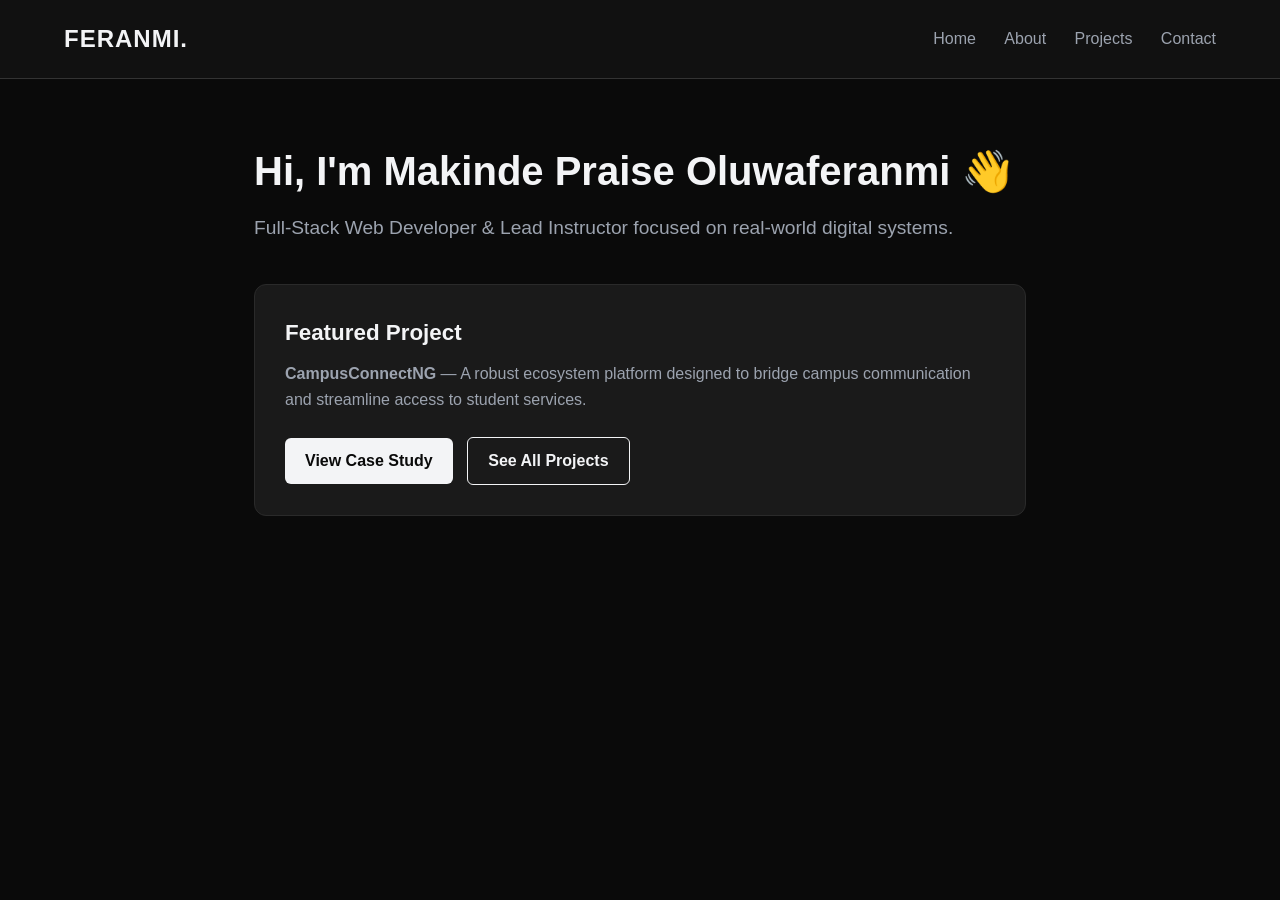
<file: index.html>
<!DOCTYPE html>
<html lang="en">
<head>
  <meta charset="UTF-8">
  <meta name="viewport" content="width=device-width, initial-scale=1.0">
  <title>Makinde Praise Oluwaferanmi | Portfolio</title>
  <link rel="stylesheet" href="style.css">
</head>
<body>

<nav class="nav">
  <h2>FERANMI.</h2>
  <div class="nav-links">
    <a href="index.html">Home</a>
    <a href="about.html">About</a>
    <a href="projects.html">Projects</a>
    <a href="contact.html">Contact</a>
  </div>
</nav>

<div class="container">
  <h1>Hi, I'm Makinde Praise Oluwaferanmi 👋</h1>
  <p class="subtitle">Full-Stack Web Developer & Lead Instructor focused on real-world digital systems.</p>

  <div class="card">
    <h2>Featured Project</h2>
    <p><strong>CampusConnectNG</strong> — A robust ecosystem platform designed to bridge campus communication and streamline access to student services.</p>
    <a class="btn" href="campusconnect.html">View Case Study</a>
    <a class="btn btn-outline" style="margin-left: 10px;" href="projects.html">See All Projects</a>
  </div>
</div>

</body>
</html>
</file>
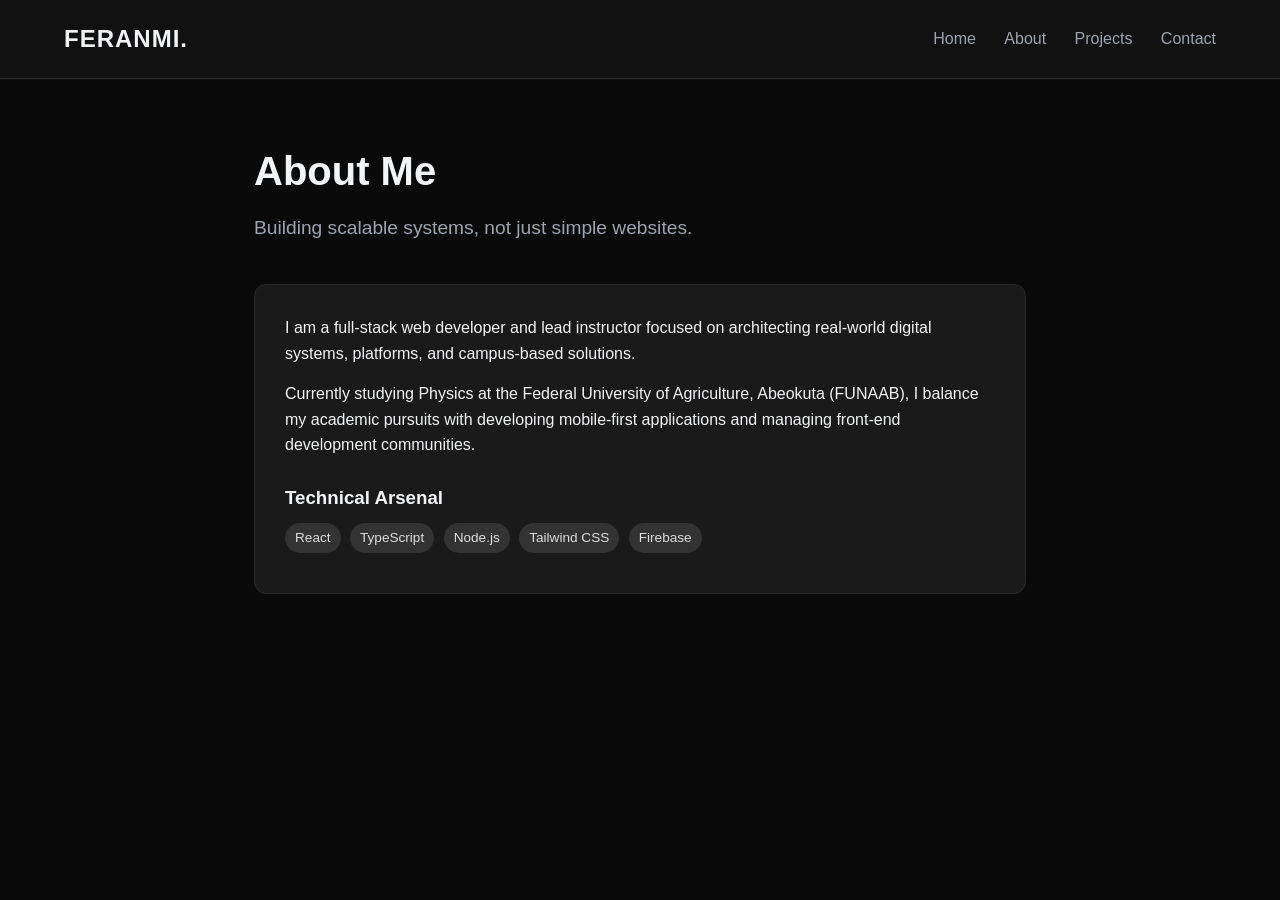
<file: about.html>
<!DOCTYPE html>
<html lang="en">
<head>
  <meta charset="UTF-8">
  <meta name="viewport" content="width=device-width, initial-scale=1.0">
  <title>About - FERANMI</title>
  <link rel="stylesheet" href="style.css">
</head>
<body>

<nav class="nav">
  <h2>FERANMI.</h2>
  <div class="nav-links">
    <a href="index.html">Home</a>
    <a href="about.html">About</a>
    <a href="projects.html">Projects</a>
    <a href="contact.html">Contact</a>
  </div>
</nav>

<div class="container">
  <h1>About Me</h1>
  <p class="subtitle">Building scalable systems, not just simple websites.</p>

  <div class="card">
    <p style="margin-bottom: 15px; color: var(--text-main);">
      I am a full-stack web developer and lead instructor focused on architecting real-world digital systems, platforms, and campus-based solutions.
    </p>
    <p style="margin-bottom: 15px; color: var(--text-main);">
      Currently studying Physics at the Federal University of Agriculture, Abeokuta (FUNAAB), I balance my academic pursuits with developing mobile-first applications and managing front-end development communities.
    </p>
    
    <h3 style="margin: 25px 0 10px 0;">Technical Arsenal</h3>
    <div>
      <span class="badge">React</span>
      <span class="badge">TypeScript</span>
      <span class="badge">Node.js</span>
      <span class="badge">Tailwind CSS</span>
      <span class="badge">Firebase</span>
    </div>
  </div>
</div>

</body>
</html>
</file>
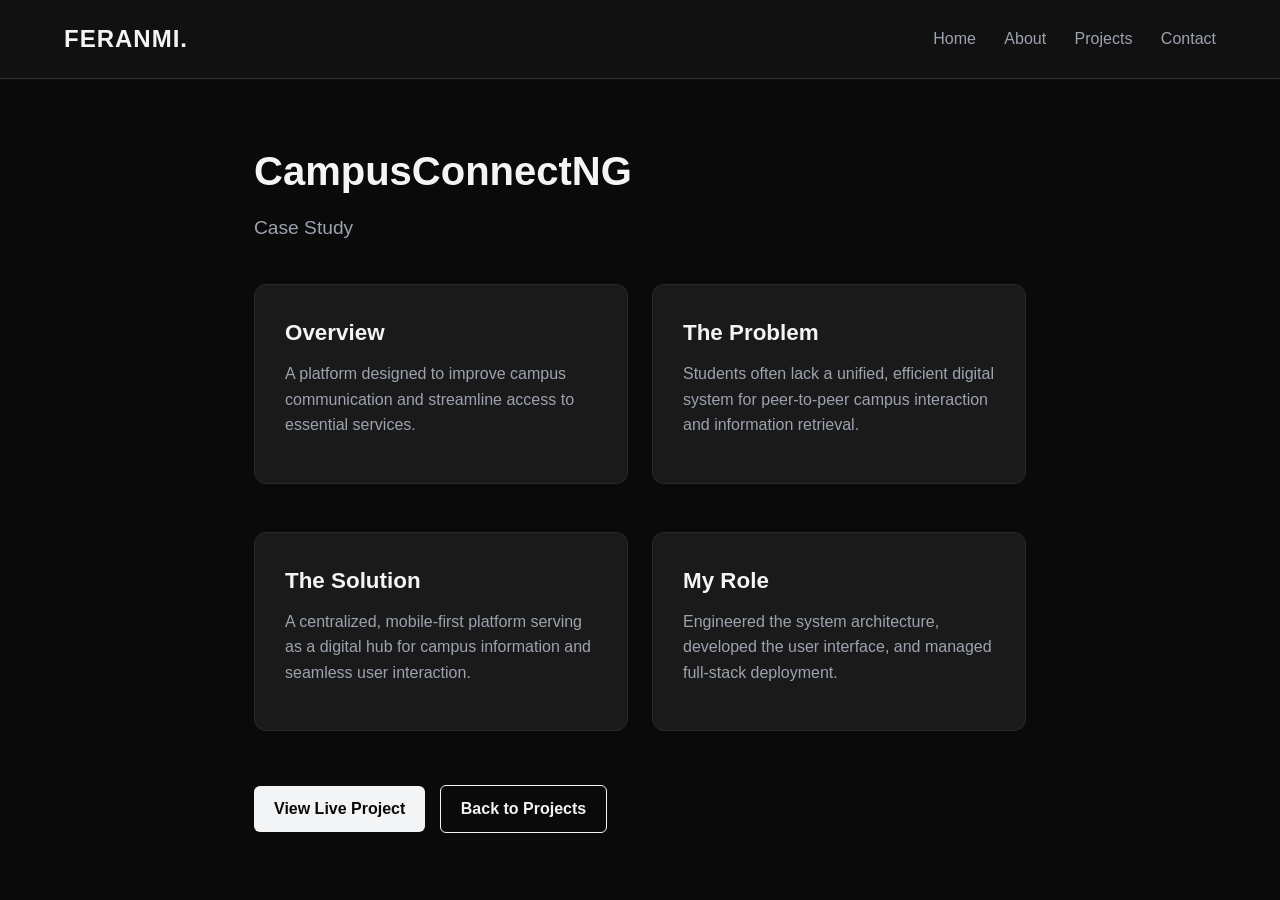
<file: campusconnect.html>
<!DOCTYPE html>
<html lang="en">
<head>
  <meta charset="UTF-8">
  <meta name="viewport" content="width=device-width, initial-scale=1.0">
  <title>CampusConnectNG - Case Study</title>
  <link rel="stylesheet" href="style.css">
</head>
<body>

<nav class="nav">
  <h2>FERANMI.</h2>
  <div class="nav-links">
    <a href="index.html">Home</a>
    <a href="about.html">About</a>
    <a href="projects.html">Projects</a>
    <a href="contact.html">Contact</a>
  </div>
</nav>

<div class="container">
  <h1>CampusConnectNG</h1>
  <p class="subtitle">Case Study</p>

  <div class="grid">
    <div class="card">
      <h2>Overview</h2>
      <p>A platform designed to improve campus communication and streamline access to essential services.</p>
    </div>

    <div class="card">
      <h2>The Problem</h2>
      <p>Students often lack a unified, efficient digital system for peer-to-peer campus interaction and information retrieval.</p>
    </div>

    <div class="card">
      <h2>The Solution</h2>
      <p>A centralized, mobile-first platform serving as a digital hub for campus information and seamless user interaction.</p>
    </div>

    <div class="card">
      <h2>My Role</h2>
      <p>Engineered the system architecture, developed the user interface, and managed full-stack deployment.</p>
    </div>
  </div>

  <div style="margin-top: 20px;">
    <a class="btn" href="https://campusconnectng.lovable.app/" target="_blank">View Live Project</a>
    <a class="btn btn-outline" style="margin-left: 10px;" href="projects.html">Back to Projects</a>
  </div>
</div>

</body>
</html>
</file>
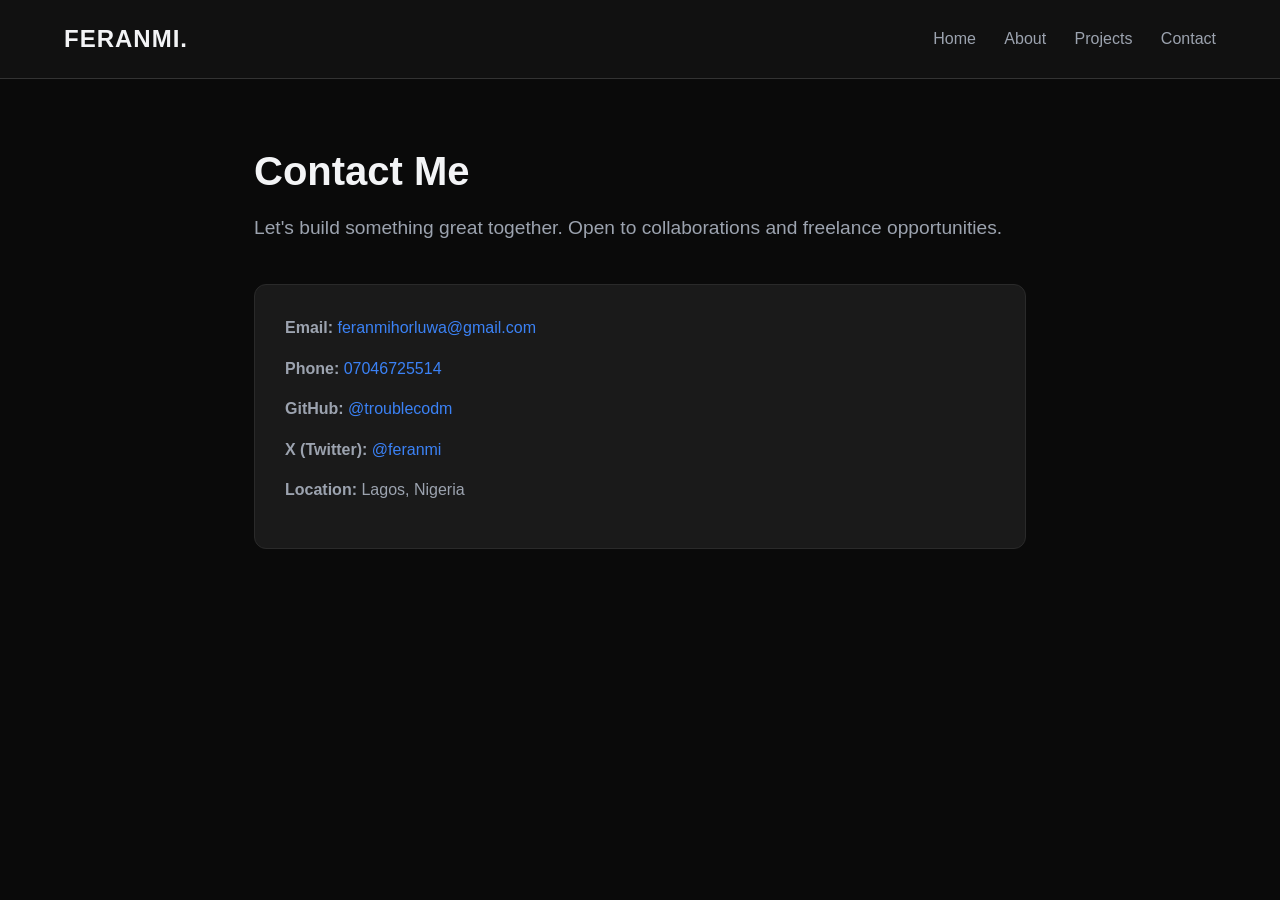
<file: contact.html>
<!DOCTYPE html>
<html lang="en">
<head>
  <meta charset="UTF-8">
  <meta name="viewport" content="width=device-width, initial-scale=1.0">
  <title>Contact - FERANMI</title>
  <link rel="stylesheet" href="style.css">
</head>
<body>

<nav class="nav">
  <h2>FERANMI.</h2>
  <div class="nav-links">
    <a href="index.html">Home</a>
    <a href="about.html">About</a>
    <a href="projects.html">Projects</a>
    <a href="contact.html">Contact</a>
  </div>
</nav>

<div class="container">
  <h1>Contact Me</h1>
  <p class="subtitle">Let's build something great together. Open to collaborations and freelance opportunities.</p>

  <div class="card">
    <p><strong>Email:</strong> <a class="contact-link" href="mailto:feranmihorluwa@gmail.com">feranmihorluwa@gmail.com</a></p>
    <p><strong>Phone:</strong> <a class="contact-link" href="tel:+2347046725514">07046725514</a></p>
    <p><strong>GitHub:</strong> <a class="contact-link" href="https://github.com/troublecodm" target="_blank">@troublecodm</a></p>
    <p><strong>X (Twitter):</strong> <a class="contact-link" href="https://x.com/of_co_urse" target="_blank">@feranmi</a></p>
    <p style="margin-top: 15px;"><strong>Location:</strong> Lagos, Nigeria</p>
  </div>
</div>

</body>
</html>
</file>
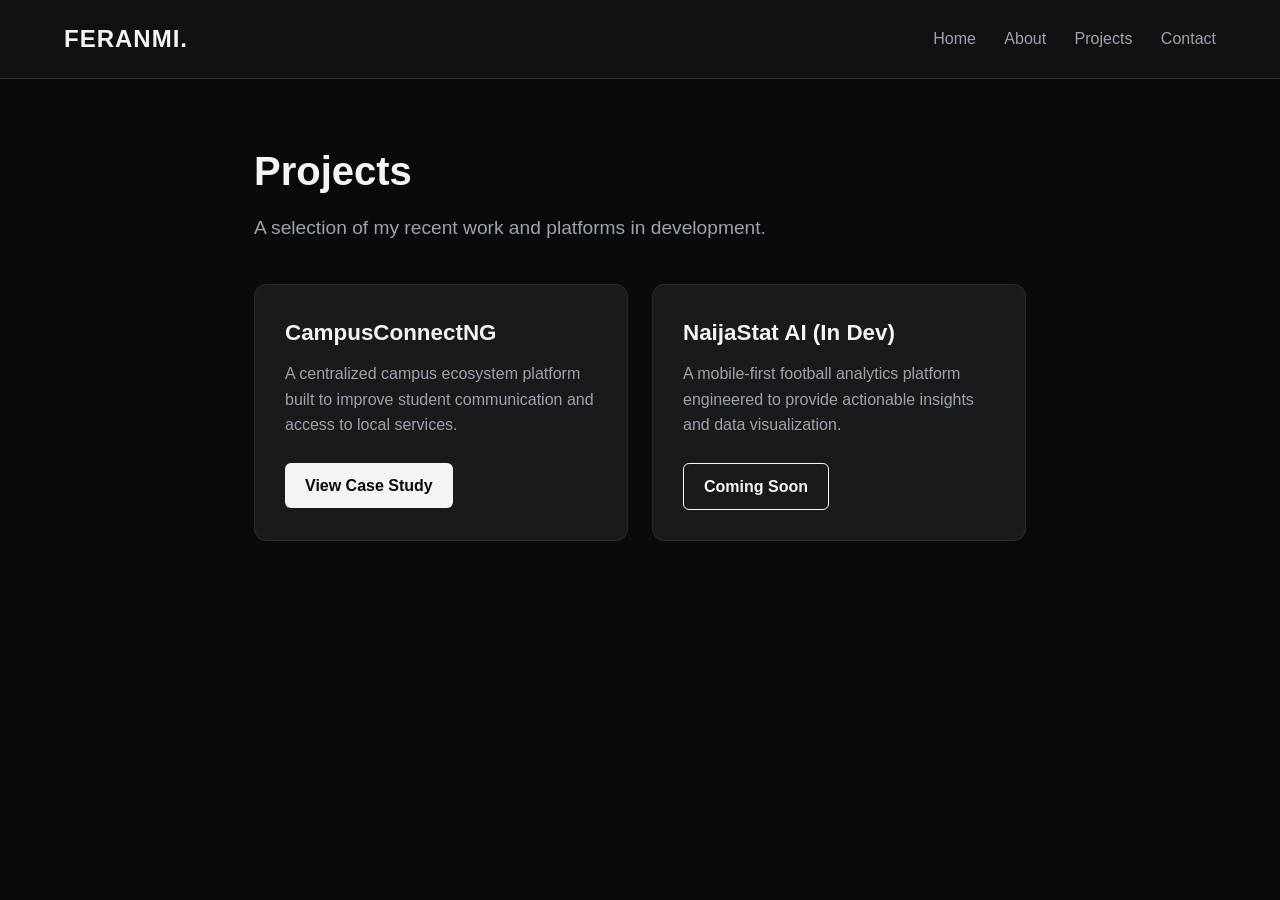
<file: projects.html>
<!DOCTYPE html>
<html lang="en">
<head>
  <meta charset="UTF-8">
  <meta name="viewport" content="width=device-width, initial-scale=1.0">
  <title>Projects - FERANMI</title>
  <link rel="stylesheet" href="style.css">
</head>
<body>

<nav class="nav">
  <h2>FERANMI.</h2>
  <div class="nav-links">
    <a href="index.html">Home</a>
    <a href="about.html">About</a>
    <a href="projects.html">Projects</a>
    <a href="contact.html">Contact</a>
  </div>
</nav>

<div class="container">
  <h1>Projects</h1>
  <p class="subtitle">A selection of my recent work and platforms in development.</p>

  <div class="grid">
    <div class="card">
      <h2>CampusConnectNG</h2>
      <p>A centralized campus ecosystem platform built to improve student communication and access to local services.</p>
      <a class="btn" href="campusconnect.html">View Case Study</a>
    </div>

    <div class="card">
      <h2>NaijaStat AI (In Dev)</h2>
      <p>A mobile-first football analytics platform engineered to provide actionable insights and data visualization.</p>
      <a class="btn btn-outline" href="#">Coming Soon</a>
    </div>
  </div>
</div>

</body>
</html>
</file>
<file: style.css>
/* style.css */
:root {
  --bg-color: #0a0a0a;
  --card-bg: #1a1a1a;
  --accent: #3b82f6;
  --text-main: #f3f4f6;
  --text-muted: #9ca3af;
}

* {
  box-sizing: border-box;
  margin: 0;
  padding: 0;
}

body {
  background: var(--bg-color);
  color: var(--text-main);
  font-family: -apple-system, BlinkMacSystemFont, "Segoe UI", Roboto, Helvetica, Arial, sans-serif;
  line-height: 1.6;
}

a {
  text-decoration: none;
  transition: color 0.3s ease;
}

.nav {
  display: flex;
  justify-content: space-between;
  align-items: center;
  padding: 20px 5%;
  background: rgba(17, 17, 17, 0.95);
  position: sticky;
  top: 0;
  border-bottom: 1px solid #333;
  z-index: 100;
}

.nav h2 {
  font-size: 1.5rem;
  font-weight: 700;
  letter-spacing: 1px;
}

.nav-links a {
  color: var(--text-muted);
  margin-left: 24px;
  font-weight: 500;
}

.nav-links a:hover {
  color: var(--text-main);
}

.container {
  max-width: 900px;
  margin: 0 auto;
  padding: 60px 5%;
}

h1 {
  font-size: 2.5rem;
  margin-bottom: 10px;
}

.subtitle {
  color: var(--text-muted);
  font-size: 1.2rem;
  margin-bottom: 40px;
}

.card {
  background: var(--card-bg);
  padding: 30px;
  border-radius: 12px;
  margin-bottom: 24px;
  border: 1px solid #2a2a2a;
  transition: transform 0.2s ease, border-color 0.2s ease;
}

.card:hover {
  transform: translateY(-2px);
  border-color: #444;
}

.card h2 {
  margin-bottom: 10px;
  font-size: 1.4rem;
}

.card p {
  color: var(--text-muted);
  margin-bottom: 15px;
}

.btn {
  background: var(--text-main);
  color: var(--bg-color);
  padding: 10px 20px;
  border-radius: 6px;
  display: inline-block;
  font-weight: 600;
  margin-top: 10px;
  transition: background 0.3s ease;
}

.btn:hover {
  background: #d1d5db;
}

.btn-outline {
  background: transparent;
  color: var(--text-main);
  border: 1px solid var(--text-main);
}

.btn-outline:hover {
  background: var(--text-main);
  color: var(--bg-color);
}

.grid {
  display: grid;
  grid-template-columns: repeat(auto-fit, minmax(300px, 1fr));
  gap: 24px;
}

.contact-link {
  color: var(--accent);
  font-weight: 500;
}

.contact-link:hover {
  text-decoration: underline;
}

.badge {
  display: inline-block;
  background: #333;
  color: #ddd;
  padding: 4px 10px;
  border-radius: 20px;
  font-size: 0.85rem;
  margin: 0 5px 10px 0;
}
</file>
